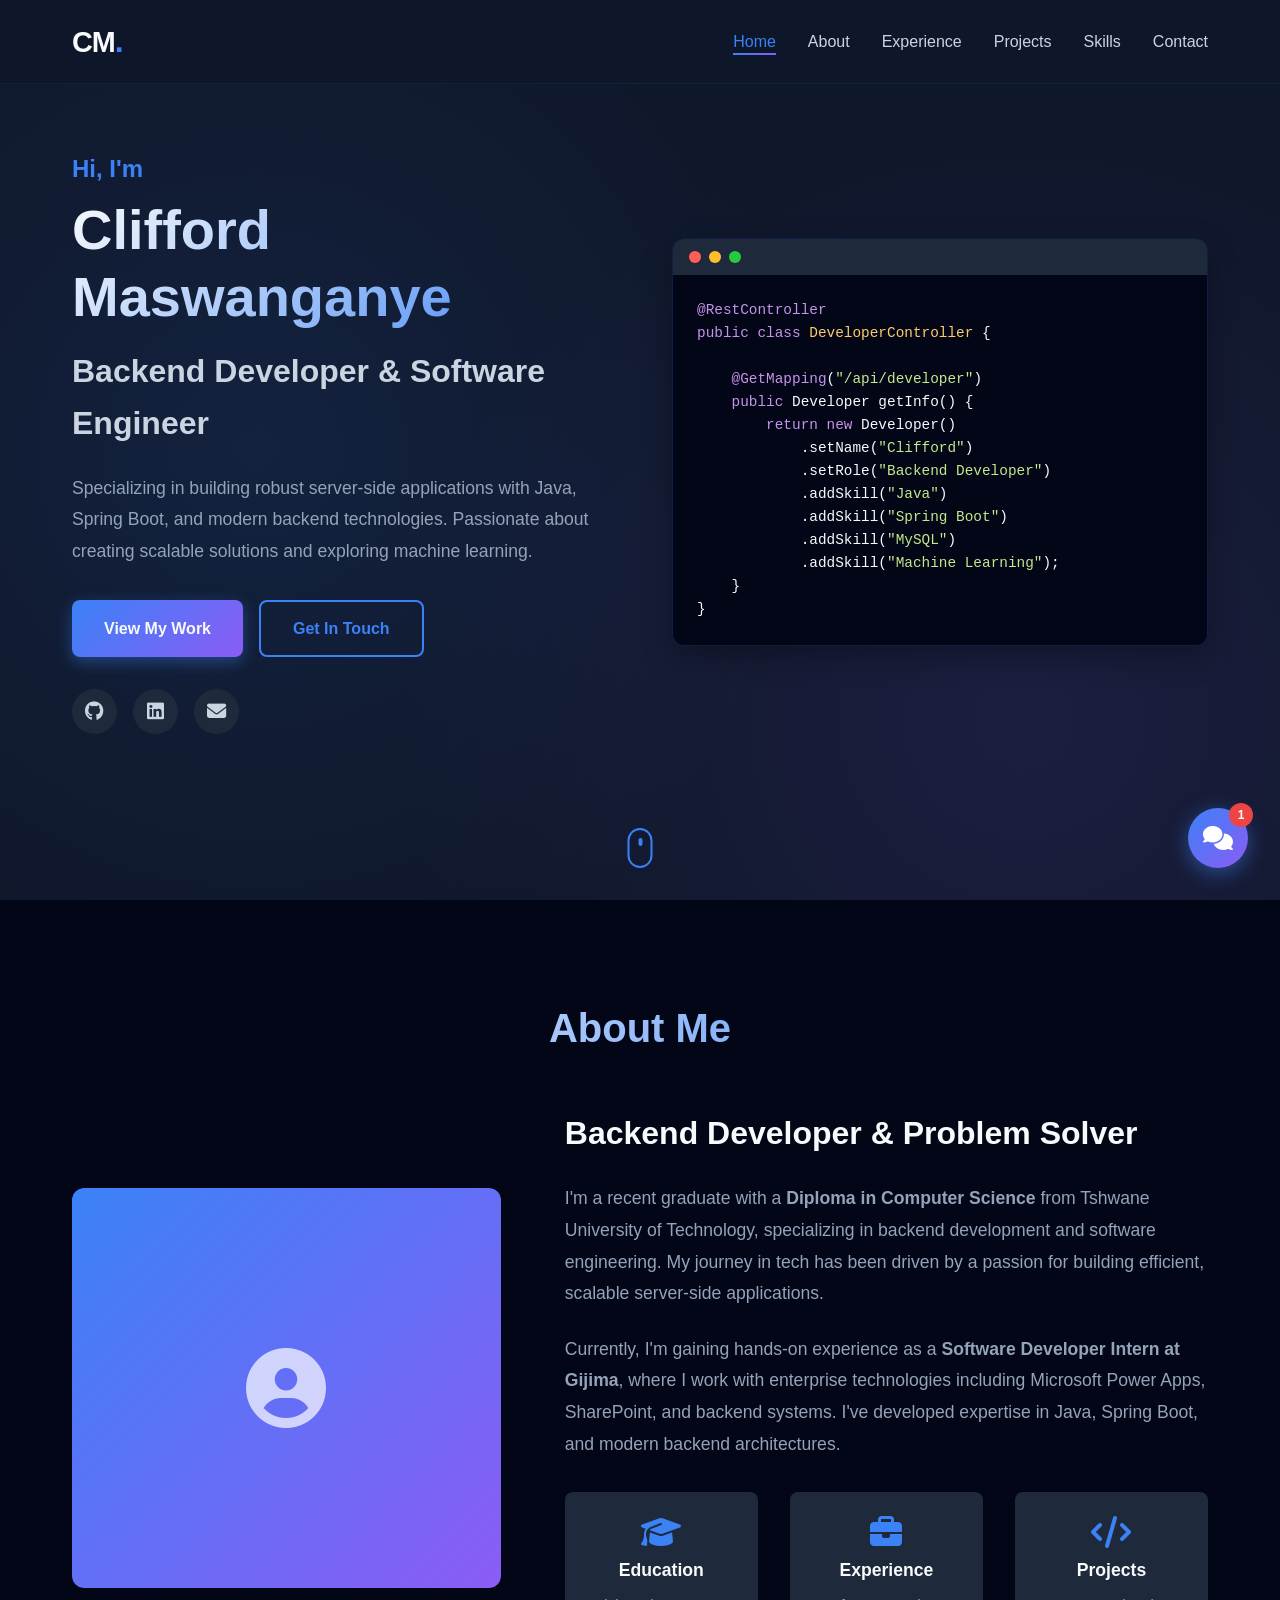
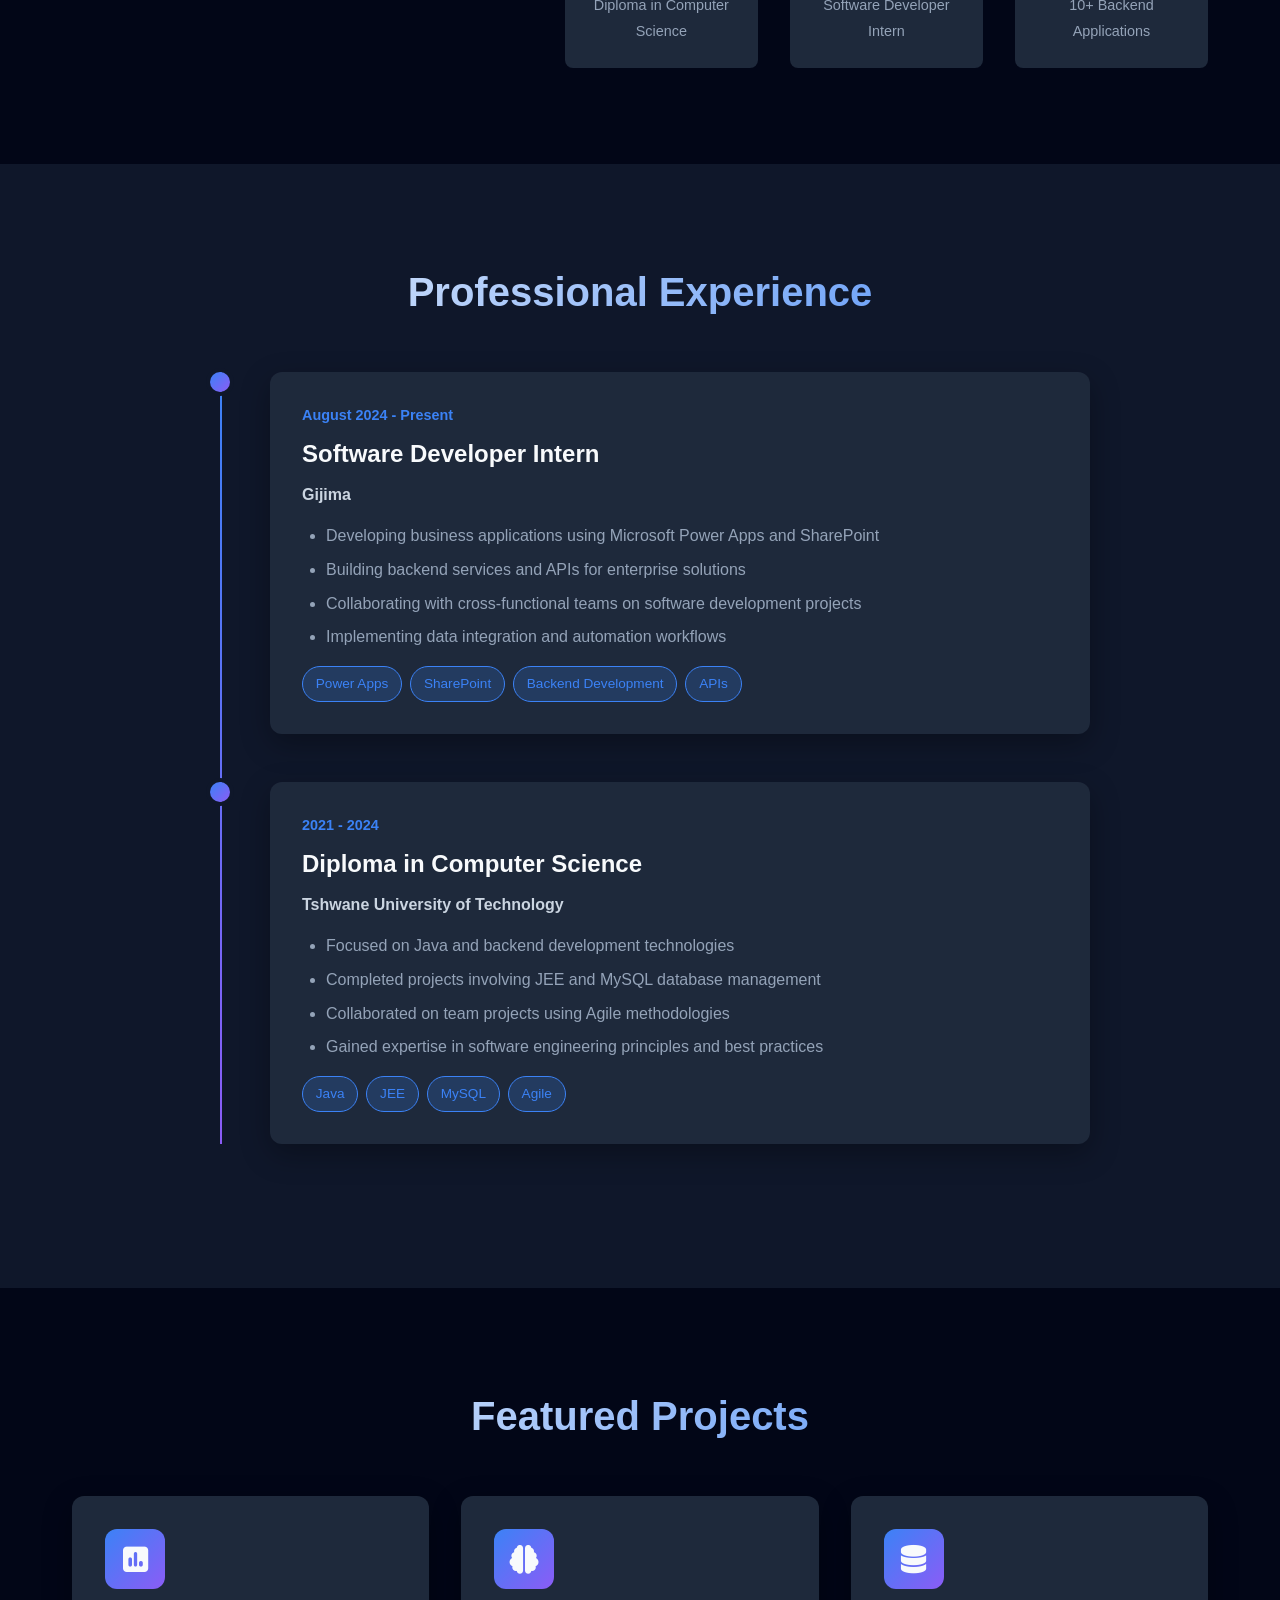
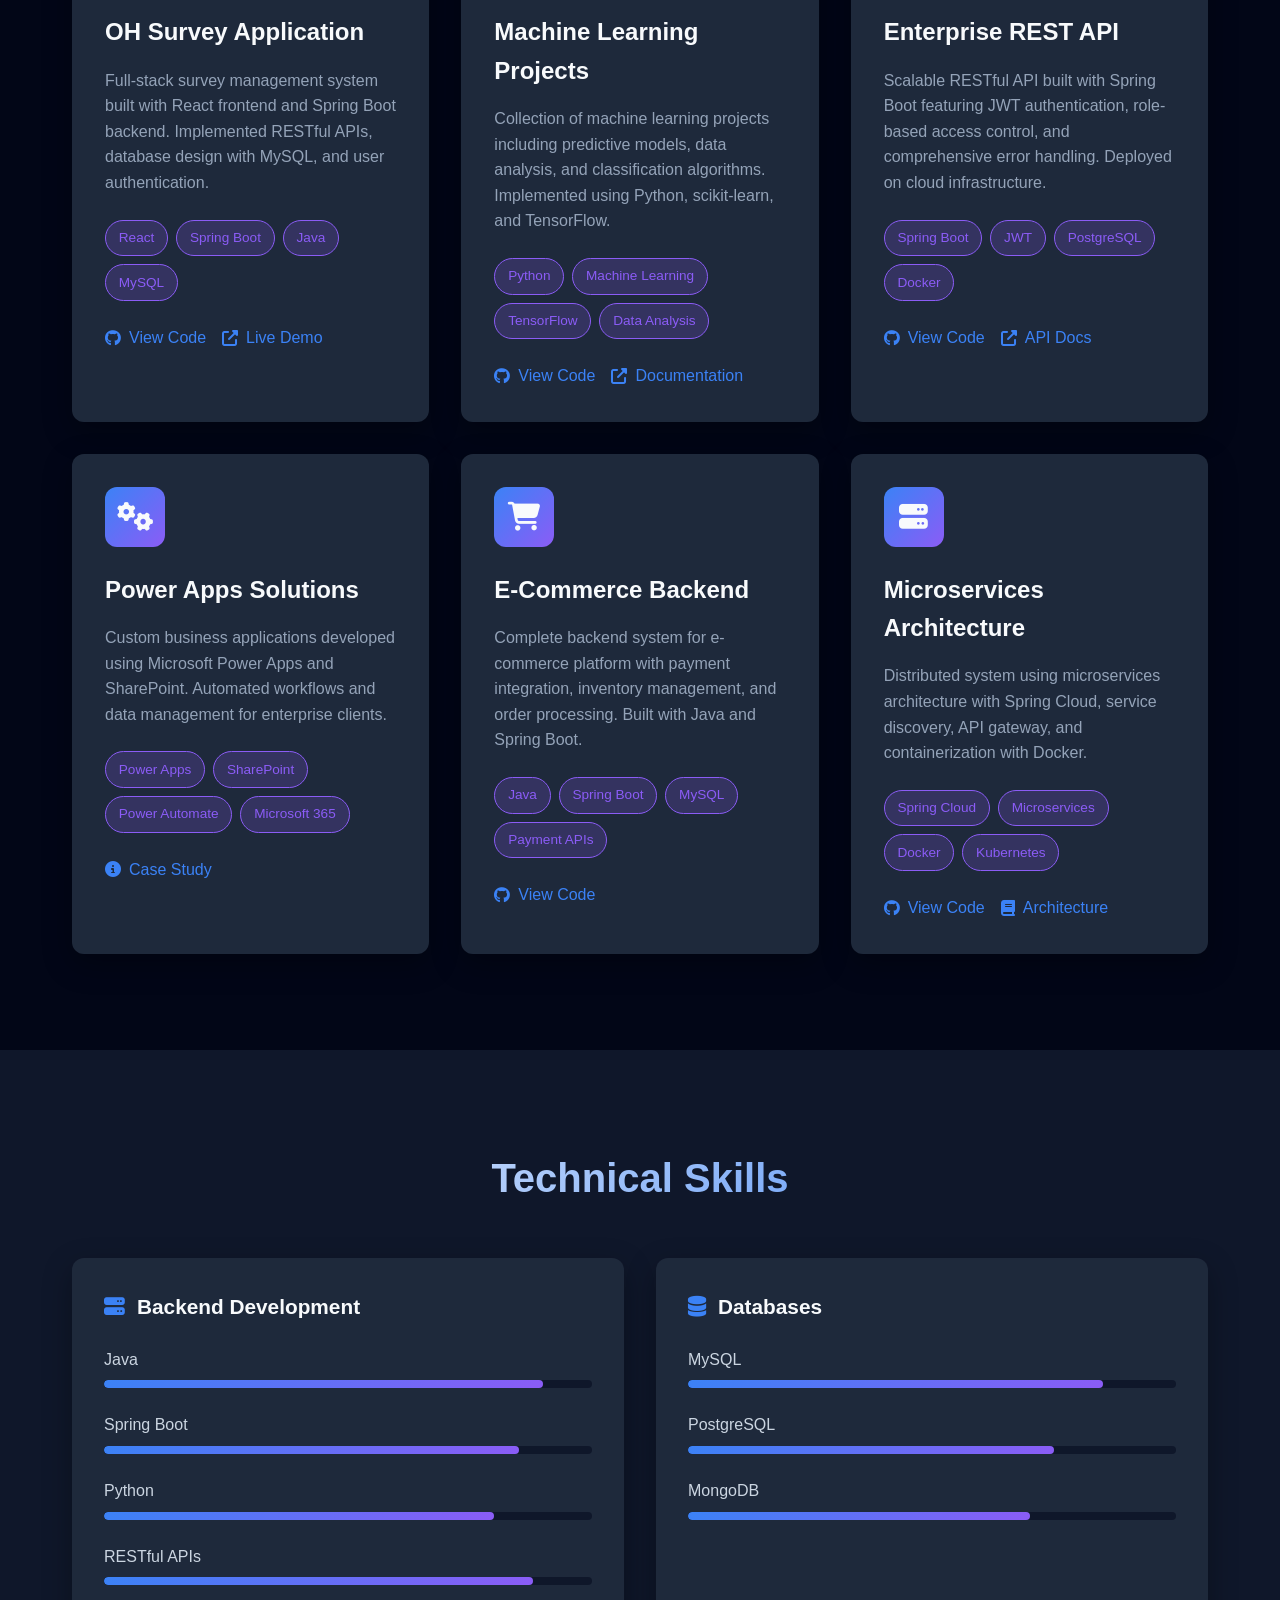
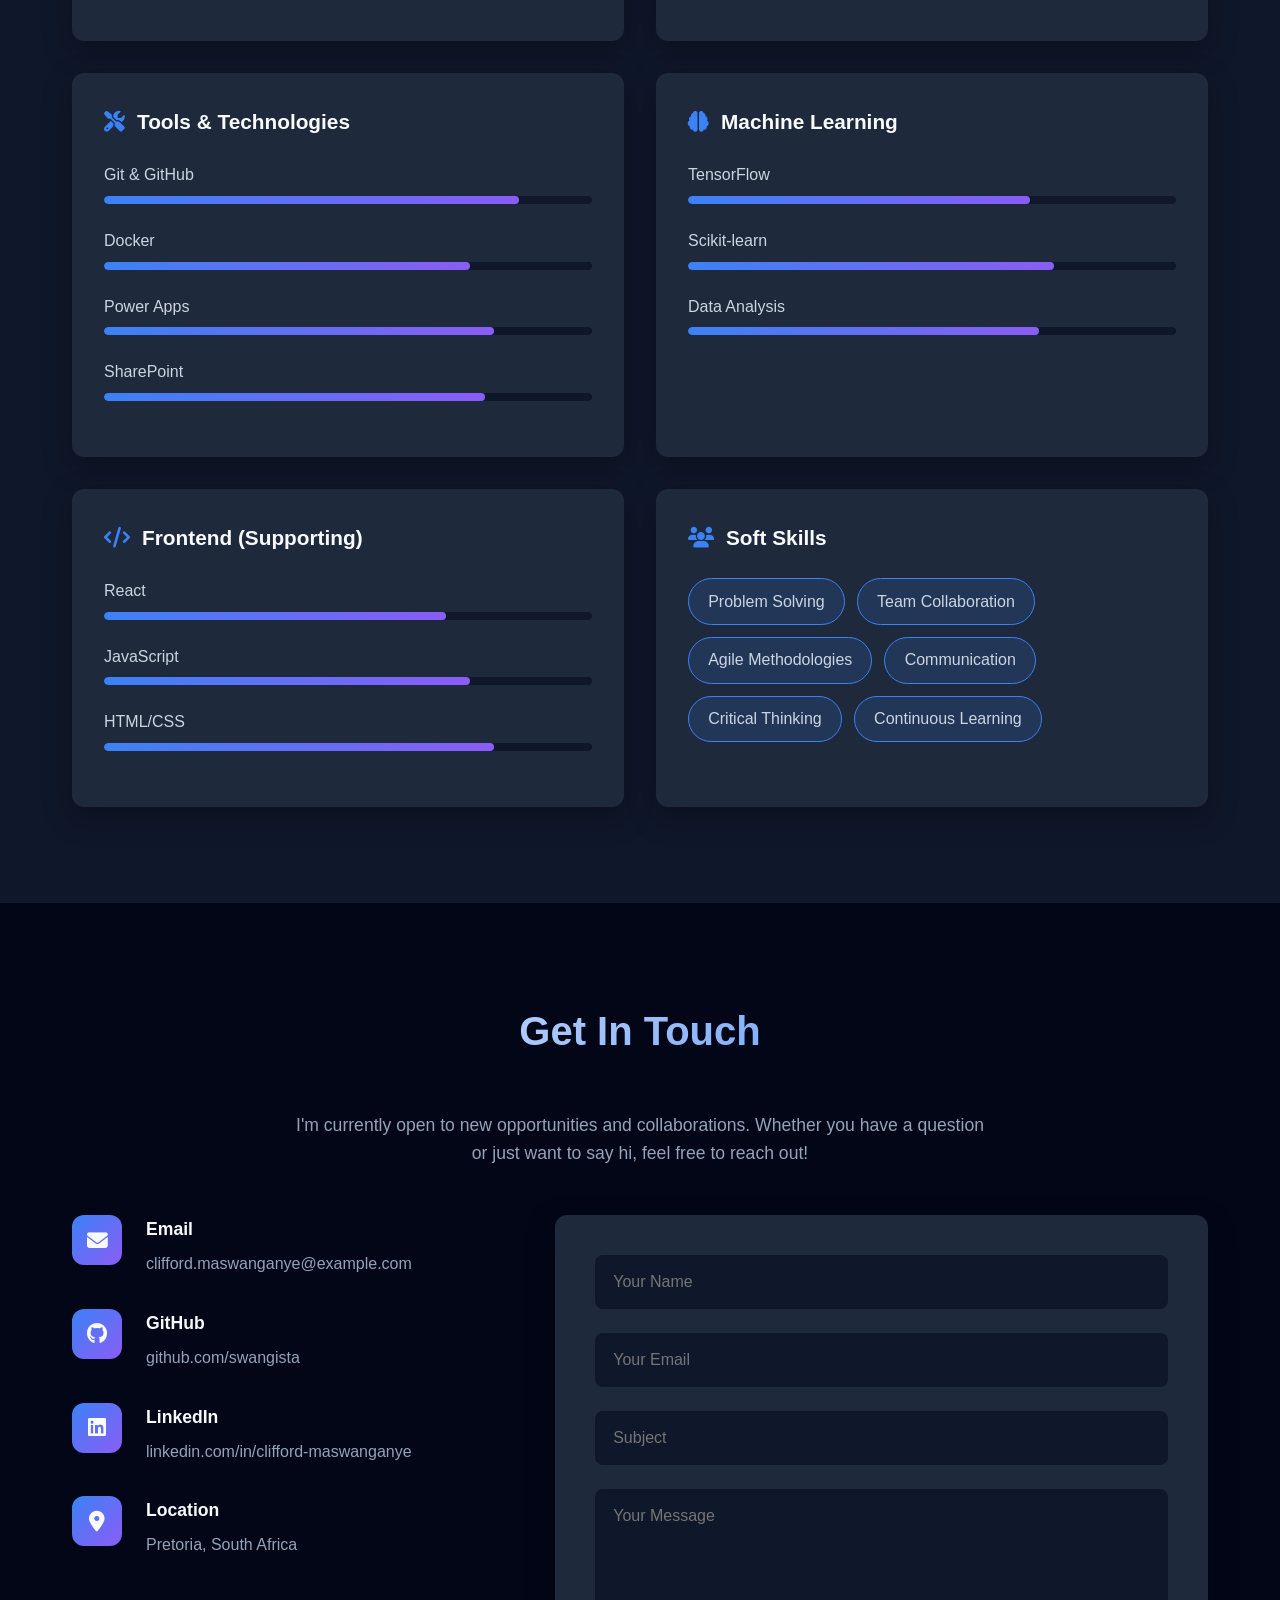
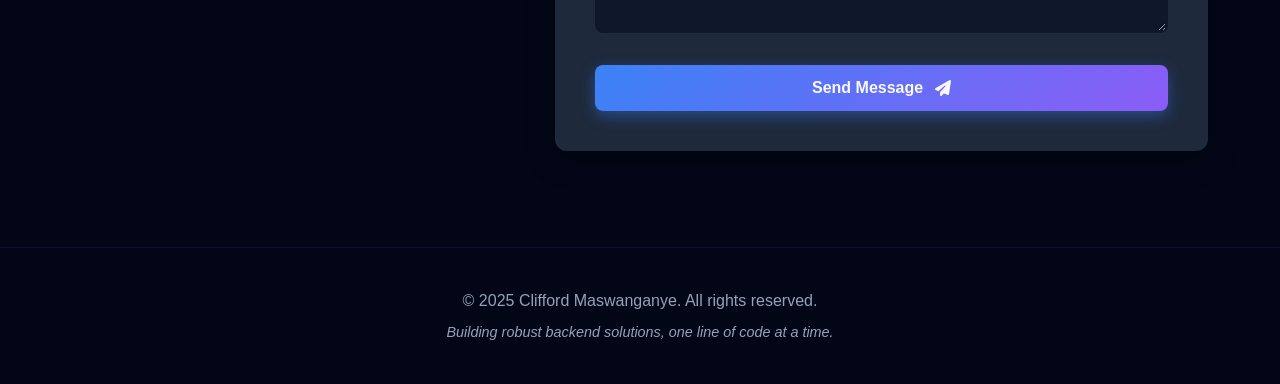
<file: index.html>
<!DOCTYPE html>
<html lang="en">
<head>
    <meta charset="UTF-8">
    <meta name="viewport" content="width=device-width, initial-scale=1.0">
    <title>Clifford Maswanganye | Backend Developer</title>
    <link rel="stylesheet" href="styles.css">
    <link rel="stylesheet" href="chatbot.css">
    <link rel="stylesheet" href="https://cdnjs.cloudflare.com/ajax/libs/font-awesome/6.4.0/css/all.min.css">
</head>
<body>
    <!-- Navigation -->
    <nav class="navbar" id="navbar">
        <div class="container">
            <div class="nav-brand">
                <a href="#home">CM<span class="dot">.</span></a>
            </div>
            <div class="nav-toggle" id="navToggle">
                <span></span>
                <span></span>
                <span></span>
            </div>
            <ul class="nav-menu" id="navMenu">
                <li><a href="#home" class="nav-link">Home</a></li>
                <li><a href="#about" class="nav-link">About</a></li>
                <li><a href="#experience" class="nav-link">Experience</a></li>
                <li><a href="#projects" class="nav-link">Projects</a></li>
                <li><a href="#skills" class="nav-link">Skills</a></li>
                <li><a href="#contact" class="nav-link">Contact</a></li>
            </ul>
        </div>
    </nav>

    <!-- Hero Section -->
    <section id="home" class="hero">
        <div class="container">
            <div class="hero-content">
                <div class="hero-text">
                    <h1 class="hero-title">
                        <span class="greeting">Hi, I'm</span>
                        <span class="name">Clifford Maswanganye</span>
                    </h1>
                    <h2 class="hero-subtitle">Backend Developer & Software Engineer</h2>
                    <p class="hero-description">
                        Specializing in building robust server-side applications with Java, Spring Boot,
                        and modern backend technologies. Passionate about creating scalable solutions and exploring machine learning.
                    </p>
                    <div class="hero-buttons">
                        <a href="#projects" class="btn btn-primary">View My Work</a>
                        <a href="#contact" class="btn btn-secondary">Get In Touch</a>
                    </div>
                    <div class="social-links">
                        <a href="https://github.com/swangista" target="_blank" class="social-icon">
                            <i class="fab fa-github"></i>
                        </a>
                        <a href="https://linkedin.com/in/clifford-maswanganye" target="_blank" class="social-icon">
                            <i class="fab fa-linkedin"></i>
                        </a>
                        <a href="mailto:clifford.maswanganye@example.com" class="social-icon">
                            <i class="fas fa-envelope"></i>
                        </a>
                    </div>
                </div>
                <div class="hero-image">
                    <div class="code-window">
                        <div class="window-header">
                            <span class="window-dot" style="background: #ff5f56;"></span>
                            <span class="window-dot" style="background: #ffbd2e;"></span>
                            <span class="window-dot" style="background: #27c93f;"></span>
                        </div>
                        <div class="code-content">
                            <pre><code><span class="keyword">@RestController</span>
<span class="keyword">public class</span> <span class="class-name">DeveloperController</span> {

    <span class="keyword">@GetMapping</span>(<span class="string">"/api/developer"</span>)
    <span class="keyword">public</span> Developer getInfo() {
        <span class="keyword">return new</span> Developer()
            .setName(<span class="string">"Clifford"</span>)
            .setRole(<span class="string">"Backend Developer"</span>)
            .addSkill(<span class="string">"Java"</span>)
            .addSkill(<span class="string">"Spring Boot"</span>)
            .addSkill(<span class="string">"MySQL"</span>)
            .addSkill(<span class="string">"Machine Learning"</span>);
    }
}</code></pre>
                        </div>
                    </div>
                </div>
            </div>
        </div>
        <div class="scroll-indicator">
            <div class="mouse"></div>
        </div>
    </section>

    <!-- About Section -->
    <section id="about" class="about">
        <div class="container">
            <h2 class="section-title">About Me</h2>
            <div class="about-content">
                <div class="about-image">
                    <div class="image-wrapper">
                        <div style="width: 100%; height: 400px; background: linear-gradient(135deg, #3b82f6 0%, #8b5cf6 100%); border-radius: 12px; display: flex; align-items: center; justify-content: center; font-size: 5rem; color: white;">
                            <i class="fas fa-user-circle"></i>
                        </div>
                        <div class="image-overlay"></div>
                    </div>
                </div>
                <div class="about-text">
                    <h3>Backend Developer & Problem Solver</h3>
                    <p>
                        I'm a recent graduate with a <strong>Diploma in Computer Science</strong> from Tshwane University of Technology,
                        specializing in backend development and software engineering. My journey in tech has been driven by a passion
                        for building efficient, scalable server-side applications.
                    </p>
                    <p>
                        Currently, I'm gaining hands-on experience as a <strong>Software Developer Intern at Gijima</strong>, where I work
                        with enterprise technologies including Microsoft Power Apps, SharePoint, and backend systems. I've developed
                        expertise in Java, Spring Boot, and modern backend architectures.
                    </p>
                    <div class="about-stats">
                        <div class="stat">
                            <i class="fas fa-graduation-cap"></i>
                            <h4>Education</h4>
                            <p>Diploma in Computer Science</p>
                        </div>
                        <div class="stat">
                            <i class="fas fa-briefcase"></i>
                            <h4>Experience</h4>
                            <p>Software Developer Intern</p>
                        </div>
                        <div class="stat">
                            <i class="fas fa-code"></i>
                            <h4>Projects</h4>
                            <p>10+ Backend Applications</p>
                        </div>
                    </div>
                </div>
            </div>
        </div>
    </section>

    <!-- Experience Section -->
    <section id="experience" class="experience">
        <div class="container">
            <h2 class="section-title">Professional Experience</h2>
            <div class="timeline">
                <div class="timeline-item">
                    <div class="timeline-dot"></div>
                    <div class="timeline-content">
                        <div class="timeline-date">August 2024 - Present</div>
                        <h3>Software Developer Intern</h3>
                        <h4>Gijima</h4>
                        <ul>
                            <li>Developing business applications using Microsoft Power Apps and SharePoint</li>
                            <li>Building backend services and APIs for enterprise solutions</li>
                            <li>Collaborating with cross-functional teams on software development projects</li>
                            <li>Implementing data integration and automation workflows</li>
                        </ul>
                        <div class="tech-tags">
                            <span class="tag">Power Apps</span>
                            <span class="tag">SharePoint</span>
                            <span class="tag">Backend Development</span>
                            <span class="tag">APIs</span>
                        </div>
                    </div>
                </div>

                <div class="timeline-item">
                    <div class="timeline-dot"></div>
                    <div class="timeline-content">
                        <div class="timeline-date">2021 - 2024</div>
                        <h3>Diploma in Computer Science</h3>
                        <h4>Tshwane University of Technology</h4>
                        <ul>
                            <li>Focused on Java and backend development technologies</li>
                            <li>Completed projects involving JEE and MySQL database management</li>
                            <li>Collaborated on team projects using Agile methodologies</li>
                            <li>Gained expertise in software engineering principles and best practices</li>
                        </ul>
                        <div class="tech-tags">
                            <span class="tag">Java</span>
                            <span class="tag">JEE</span>
                            <span class="tag">MySQL</span>
                            <span class="tag">Agile</span>
                        </div>
                    </div>
                </div>
            </div>
        </div>
    </section>

    <!-- Projects Section -->
    <section id="projects" class="projects">
        <div class="container">
            <h2 class="section-title">Featured Projects</h2>
            <div class="projects-grid">
                <!-- Project 1 -->
                <div class="project-card">
                    <div class="project-icon">
                        <i class="fas fa-poll"></i>
                    </div>
                    <h3>OH Survey Application</h3>
                    <p>
                        Full-stack survey management system built with React frontend and Spring Boot backend.
                        Implemented RESTful APIs, database design with MySQL, and user authentication.
                    </p>
                    <div class="project-tech">
                        <span class="tech-tag">React</span>
                        <span class="tech-tag">Spring Boot</span>
                        <span class="tech-tag">Java</span>
                        <span class="tech-tag">MySQL</span>
                    </div>
                    <div class="project-links">
                        <a href="#" class="project-link">
                            <i class="fab fa-github"></i> View Code
                        </a>
                        <a href="#" class="project-link">
                            <i class="fas fa-external-link-alt"></i> Live Demo
                        </a>
                    </div>
                </div>

                <!-- Project 2 -->
                <div class="project-card">
                    <div class="project-icon">
                        <i class="fas fa-brain"></i>
                    </div>
                    <h3>Machine Learning Projects</h3>
                    <p>
                        Collection of machine learning projects including predictive models, data analysis,
                        and classification algorithms. Implemented using Python, scikit-learn, and TensorFlow.
                    </p>
                    <div class="project-tech">
                        <span class="tech-tag">Python</span>
                        <span class="tech-tag">Machine Learning</span>
                        <span class="tech-tag">TensorFlow</span>
                        <span class="tech-tag">Data Analysis</span>
                    </div>
                    <div class="project-links">
                        <a href="#" class="project-link">
                            <i class="fab fa-github"></i> View Code
                        </a>
                        <a href="#" class="project-link">
                            <i class="fas fa-external-link-alt"></i> Documentation
                        </a>
                    </div>
                </div>

                <!-- Project 3 -->
                <div class="project-card">
                    <div class="project-icon">
                        <i class="fas fa-database"></i>
                    </div>
                    <h3>Enterprise REST API</h3>
                    <p>
                        Scalable RESTful API built with Spring Boot featuring JWT authentication,
                        role-based access control, and comprehensive error handling. Deployed on cloud infrastructure.
                    </p>
                    <div class="project-tech">
                        <span class="tech-tag">Spring Boot</span>
                        <span class="tech-tag">JWT</span>
                        <span class="tech-tag">PostgreSQL</span>
                        <span class="tech-tag">Docker</span>
                    </div>
                    <div class="project-links">
                        <a href="#" class="project-link">
                            <i class="fab fa-github"></i> View Code
                        </a>
                        <a href="#" class="project-link">
                            <i class="fas fa-external-link-alt"></i> API Docs
                        </a>
                    </div>
                </div>

                <!-- Project 4 -->
                <div class="project-card">
                    <div class="project-icon">
                        <i class="fas fa-cogs"></i>
                    </div>
                    <h3>Power Apps Solutions</h3>
                    <p>
                        Custom business applications developed using Microsoft Power Apps and SharePoint.
                        Automated workflows and data management for enterprise clients.
                    </p>
                    <div class="project-tech">
                        <span class="tech-tag">Power Apps</span>
                        <span class="tech-tag">SharePoint</span>
                        <span class="tech-tag">Power Automate</span>
                        <span class="tech-tag">Microsoft 365</span>
                    </div>
                    <div class="project-links">
                        <a href="#" class="project-link">
                            <i class="fas fa-info-circle"></i> Case Study
                        </a>
                    </div>
                </div>

                <!-- Project 5 -->
                <div class="project-card">
                    <div class="project-icon">
                        <i class="fas fa-shopping-cart"></i>
                    </div>
                    <h3>E-Commerce Backend</h3>
                    <p>
                        Complete backend system for e-commerce platform with payment integration,
                        inventory management, and order processing. Built with Java and Spring Boot.
                    </p>
                    <div class="project-tech">
                        <span class="tech-tag">Java</span>
                        <span class="tech-tag">Spring Boot</span>
                        <span class="tech-tag">MySQL</span>
                        <span class="tech-tag">Payment APIs</span>
                    </div>
                    <div class="project-links">
                        <a href="#" class="project-link">
                            <i class="fab fa-github"></i> View Code
                        </a>
                    </div>
                </div>

                <!-- Project 6 -->
                <div class="project-card">
                    <div class="project-icon">
                        <i class="fas fa-server"></i>
                    </div>
                    <h3>Microservices Architecture</h3>
                    <p>
                        Distributed system using microservices architecture with Spring Cloud,
                        service discovery, API gateway, and containerization with Docker.
                    </p>
                    <div class="project-tech">
                        <span class="tech-tag">Spring Cloud</span>
                        <span class="tech-tag">Microservices</span>
                        <span class="tech-tag">Docker</span>
                        <span class="tech-tag">Kubernetes</span>
                    </div>
                    <div class="project-links">
                        <a href="#" class="project-link">
                            <i class="fab fa-github"></i> View Code
                        </a>
                        <a href="#" class="project-link">
                            <i class="fas fa-book"></i> Architecture
                        </a>
                    </div>
                </div>
            </div>
        </div>
    </section>

    <!-- Skills Section -->
    <section id="skills" class="skills">
        <div class="container">
            <h2 class="section-title">Technical Skills</h2>
            <div class="skills-container">
                <div class="skill-category">
                    <h3><i class="fas fa-server"></i> Backend Development</h3>
                    <div class="skill-list">
                        <div class="skill-item">
                            <span class="skill-name">Java</span>
                            <div class="skill-bar">
                                <div class="skill-progress" style="width: 90%"></div>
                            </div>
                        </div>
                        <div class="skill-item">
                            <span class="skill-name">Spring Boot</span>
                            <div class="skill-bar">
                                <div class="skill-progress" style="width: 85%"></div>
                            </div>
                        </div>
                        <div class="skill-item">
                            <span class="skill-name">Python</span>
                            <div class="skill-bar">
                                <div class="skill-progress" style="width: 80%"></div>
                            </div>
                        </div>
                        <div class="skill-item">
                            <span class="skill-name">RESTful APIs</span>
                            <div class="skill-bar">
                                <div class="skill-progress" style="width: 88%"></div>
                            </div>
                        </div>
                    </div>
                </div>

                <div class="skill-category">
                    <h3><i class="fas fa-database"></i> Databases</h3>
                    <div class="skill-list">
                        <div class="skill-item">
                            <span class="skill-name">MySQL</span>
                            <div class="skill-bar">
                                <div class="skill-progress" style="width: 85%"></div>
                            </div>
                        </div>
                        <div class="skill-item">
                            <span class="skill-name">PostgreSQL</span>
                            <div class="skill-bar">
                                <div class="skill-progress" style="width: 75%"></div>
                            </div>
                        </div>
                        <div class="skill-item">
                            <span class="skill-name">MongoDB</span>
                            <div class="skill-bar">
                                <div class="skill-progress" style="width: 70%"></div>
                            </div>
                        </div>
                    </div>
                </div>

                <div class="skill-category">
                    <h3><i class="fas fa-tools"></i> Tools & Technologies</h3>
                    <div class="skill-list">
                        <div class="skill-item">
                            <span class="skill-name">Git & GitHub</span>
                            <div class="skill-bar">
                                <div class="skill-progress" style="width: 85%"></div>
                            </div>
                        </div>
                        <div class="skill-item">
                            <span class="skill-name">Docker</span>
                            <div class="skill-bar">
                                <div class="skill-progress" style="width: 75%"></div>
                            </div>
                        </div>
                        <div class="skill-item">
                            <span class="skill-name">Power Apps</span>
                            <div class="skill-bar">
                                <div class="skill-progress" style="width: 80%"></div>
                            </div>
                        </div>
                        <div class="skill-item">
                            <span class="skill-name">SharePoint</span>
                            <div class="skill-bar">
                                <div class="skill-progress" style="width: 78%"></div>
                            </div>
                        </div>
                    </div>
                </div>

                <div class="skill-category">
                    <h3><i class="fas fa-brain"></i> Machine Learning</h3>
                    <div class="skill-list">
                        <div class="skill-item">
                            <span class="skill-name">TensorFlow</span>
                            <div class="skill-bar">
                                <div class="skill-progress" style="width: 70%"></div>
                            </div>
                        </div>
                        <div class="skill-item">
                            <span class="skill-name">Scikit-learn</span>
                            <div class="skill-bar">
                                <div class="skill-progress" style="width: 75%"></div>
                            </div>
                        </div>
                        <div class="skill-item">
                            <span class="skill-name">Data Analysis</span>
                            <div class="skill-bar">
                                <div class="skill-progress" style="width: 72%"></div>
                            </div>
                        </div>
                    </div>
                </div>

                <div class="skill-category">
                    <h3><i class="fas fa-code"></i> Frontend (Supporting)</h3>
                    <div class="skill-list">
                        <div class="skill-item">
                            <span class="skill-name">React</span>
                            <div class="skill-bar">
                                <div class="skill-progress" style="width: 70%"></div>
                            </div>
                        </div>
                        <div class="skill-item">
                            <span class="skill-name">JavaScript</span>
                            <div class="skill-bar">
                                <div class="skill-progress" style="width: 75%"></div>
                            </div>
                        </div>
                        <div class="skill-item">
                            <span class="skill-name">HTML/CSS</span>
                            <div class="skill-bar">
                                <div class="skill-progress" style="width: 80%"></div>
                            </div>
                        </div>
                    </div>
                </div>

                <div class="skill-category">
                    <h3><i class="fas fa-users"></i> Soft Skills</h3>
                    <div class="soft-skills">
                        <span class="soft-skill">Problem Solving</span>
                        <span class="soft-skill">Team Collaboration</span>
                        <span class="soft-skill">Agile Methodologies</span>
                        <span class="soft-skill">Communication</span>
                        <span class="soft-skill">Critical Thinking</span>
                        <span class="soft-skill">Continuous Learning</span>
                    </div>
                </div>
            </div>
        </div>
    </section>

    <!-- Contact Section -->
    <section id="contact" class="contact">
        <div class="container">
            <h2 class="section-title">Get In Touch</h2>
            <p class="section-description">
                I'm currently open to new opportunities and collaborations.
                Whether you have a question or just want to say hi, feel free to reach out!
            </p>
            <div class="contact-content">
                <div class="contact-info">
                    <div class="contact-item">
                        <div class="contact-icon">
                            <i class="fas fa-envelope"></i>
                        </div>
                        <div>
                            <h3>Email</h3>
                            <a href="mailto:clifford.maswanganye@example.com">clifford.maswanganye@example.com</a>
                        </div>
                    </div>
                    <div class="contact-item">
                        <div class="contact-icon">
                            <i class="fab fa-github"></i>
                        </div>
                        <div>
                            <h3>GitHub</h3>
                            <a href="https://github.com/swangista" target="_blank">github.com/swangista</a>
                        </div>
                    </div>
                    <div class="contact-item">
                        <div class="contact-icon">
                            <i class="fab fa-linkedin"></i>
                        </div>
                        <div>
                            <h3>LinkedIn</h3>
                            <a href="https://linkedin.com/in/clifford-maswanganye" target="_blank">linkedin.com/in/clifford-maswanganye</a>
                        </div>
                    </div>
                    <div class="contact-item">
                        <div class="contact-icon">
                            <i class="fas fa-map-marker-alt"></i>
                        </div>
                        <div>
                            <h3>Location</h3>
                            <p>Pretoria, South Africa</p>
                        </div>
                    </div>
                </div>

                <form class="contact-form" id="contactForm">
                    <div class="form-group">
                        <input type="text" id="name" name="name" placeholder="Your Name" required>
                    </div>
                    <div class="form-group">
                        <input type="email" id="email" name="email" placeholder="Your Email" required>
                    </div>
                    <div class="form-group">
                        <input type="text" id="subject" name="subject" placeholder="Subject" required>
                    </div>
                    <div class="form-group">
                        <textarea id="message" name="message" rows="6" placeholder="Your Message" required></textarea>
                    </div>
                    <button type="submit" class="btn btn-primary btn-submit">
                        <span>Send Message</span>
                        <i class="fas fa-paper-plane"></i>
                    </button>
                </form>
            </div>
        </div>
    </section>

    <!-- Footer -->
    <footer class="footer">
        <div class="container">
            <div class="footer-content">
                <p>&copy; 2025 Clifford Maswanganye. All rights reserved.</p>
                <p class="footer-tagline">Building robust backend solutions, one line of code at a time.</p>
            </div>
        </div>
    </footer>

    <script src="script.js"></script>
    <script src="chatbot.js"></script>
</body>
</html>
</file>
<file: styles.css>
/* Reset and Base Styles */
* {
    margin: 0;
    padding: 0;
    box-sizing: border-box;
}

:root {
    --primary-color: #3b82f6;
    --secondary-color: #8b5cf6;
    --accent-color: #06b6d4;
    --dark-bg: #0f172a;
    --darker-bg: #020617;
    --light-bg: #1e293b;
    --text-primary: #f8fafc;
    --text-secondary: #cbd5e1;
    --text-muted: #94a3b8;
    --success-color: #10b981;
    --gradient-1: linear-gradient(135deg, #667eea 0%, #764ba2 100%);
    --gradient-2: linear-gradient(135deg, #3b82f6 0%, #8b5cf6 100%);
    --gradient-3: linear-gradient(135deg, #06b6d4 0%, #3b82f6 100%);
    --card-shadow: 0 10px 30px rgba(0, 0, 0, 0.3);
}

html {
    scroll-behavior: smooth;
}

body {
    font-family: 'Inter', -apple-system, BlinkMacSystemFont, 'Segoe UI', Roboto, Oxygen, Ubuntu, Cantarell, sans-serif;
    background-color: var(--dark-bg);
    color: var(--text-primary);
    line-height: 1.6;
    overflow-x: hidden;
}

.container {
    max-width: 1200px;
    margin: 0 auto;
    padding: 0 2rem;
}

/* Navigation */
.navbar {
    position: fixed;
    top: 0;
    width: 100%;
    background-color: rgba(15, 23, 42, 0.95);
    backdrop-filter: blur(10px);
    z-index: 1000;
    padding: 1rem 0;
    transition: all 0.3s ease;
    border-bottom: 1px solid rgba(59, 130, 246, 0.1);
}

.navbar.scrolled {
    padding: 0.5rem 0;
    box-shadow: 0 5px 20px rgba(0, 0, 0, 0.5);
}

.navbar .container {
    display: flex;
    justify-content: space-between;
    align-items: center;
}

.nav-brand a {
    font-size: 1.8rem;
    font-weight: 800;
    color: var(--text-primary);
    text-decoration: none;
    letter-spacing: -1px;
}

.nav-brand .dot {
    color: var(--primary-color);
    font-size: 2rem;
}

.nav-menu {
    display: flex;
    list-style: none;
    gap: 2rem;
}

.nav-link {
    color: var(--text-secondary);
    text-decoration: none;
    font-weight: 500;
    transition: all 0.3s ease;
    position: relative;
}

.nav-link::after {
    content: '';
    position: absolute;
    bottom: -5px;
    left: 0;
    width: 0;
    height: 2px;
    background: var(--gradient-2);
    transition: width 0.3s ease;
}

.nav-link:hover {
    color: var(--primary-color);
}

.nav-link:hover::after {
    width: 100%;
}

.nav-toggle {
    display: none;
    flex-direction: column;
    cursor: pointer;
    gap: 5px;
}

.nav-toggle span {
    width: 25px;
    height: 3px;
    background: var(--text-primary);
    transition: all 0.3s ease;
}

/* Hero Section */
.hero {
    min-height: 100vh;
    display: flex;
    align-items: center;
    padding-top: 80px;
    position: relative;
    overflow: hidden;
}

.hero::before {
    content: '';
    position: absolute;
    top: 0;
    left: 0;
    right: 0;
    bottom: 0;
    background: radial-gradient(circle at 20% 50%, rgba(59, 130, 246, 0.1) 0%, transparent 50%),
                radial-gradient(circle at 80% 80%, rgba(139, 92, 246, 0.1) 0%, transparent 50%);
    z-index: -1;
}

.hero-content {
    display: grid;
    grid-template-columns: 1fr 1fr;
    gap: 4rem;
    align-items: center;
}

.hero-title {
    display: flex;
    flex-direction: column;
    gap: 0.5rem;
}

.greeting {
    font-size: 1.5rem;
    color: var(--primary-color);
    font-weight: 600;
}

.name {
    font-size: 3.5rem;
    font-weight: 800;
    background: linear-gradient(135deg, var(--text-primary) 0%, var(--primary-color) 100%);
    -webkit-background-clip: text;
    -webkit-text-fill-color: transparent;
    background-clip: text;
    line-height: 1.2;
}

.hero-subtitle {
    font-size: 2rem;
    color: var(--text-secondary);
    margin-top: 1rem;
    font-weight: 600;
}

.hero-description {
    color: var(--text-muted);
    font-size: 1.1rem;
    margin: 1.5rem 0;
    line-height: 1.8;
}

.hero-buttons {
    display: flex;
    gap: 1rem;
    margin: 2rem 0;
}

.btn {
    padding: 0.875rem 2rem;
    border-radius: 8px;
    text-decoration: none;
    font-weight: 600;
    transition: all 0.3s ease;
    display: inline-flex;
    align-items: center;
    gap: 0.5rem;
    cursor: pointer;
    border: none;
    font-size: 1rem;
}

.btn-primary {
    background: var(--gradient-2);
    color: var(--text-primary);
    box-shadow: 0 5px 15px rgba(59, 130, 246, 0.4);
}

.btn-primary:hover {
    transform: translateY(-2px);
    box-shadow: 0 8px 20px rgba(59, 130, 246, 0.6);
}

.btn-secondary {
    background: transparent;
    color: var(--primary-color);
    border: 2px solid var(--primary-color);
}

.btn-secondary:hover {
    background: var(--primary-color);
    color: var(--text-primary);
    transform: translateY(-2px);
}

.social-links {
    display: flex;
    gap: 1rem;
    margin-top: 2rem;
}

.social-icon {
    width: 45px;
    height: 45px;
    display: flex;
    align-items: center;
    justify-content: center;
    border-radius: 50%;
    background: var(--light-bg);
    color: var(--text-secondary);
    text-decoration: none;
    transition: all 0.3s ease;
    font-size: 1.2rem;
}

.social-icon:hover {
    background: var(--gradient-2);
    color: var(--text-primary);
    transform: translateY(-3px);
}

/* Code Window */
.code-window {
    background: var(--darker-bg);
    border-radius: 12px;
    overflow: hidden;
    box-shadow: var(--card-shadow);
    border: 1px solid rgba(59, 130, 246, 0.2);
}

.window-header {
    background: var(--light-bg);
    padding: 0.75rem 1rem;
    display: flex;
    gap: 0.5rem;
}

.window-dot {
    width: 12px;
    height: 12px;
    border-radius: 50%;
}

.code-content {
    padding: 1.5rem;
    font-family: 'Monaco', 'Courier New', monospace;
    font-size: 0.9rem;
    line-height: 1.6;
    overflow-x: auto;
}

.code-content pre {
    margin: 0;
}

.keyword {
    color: #c792ea;
}

.class-name {
    color: #ffcb6b;
}

.string {
    color: #c3e88d;
}

/* Scroll Indicator */
.scroll-indicator {
    position: absolute;
    bottom: 2rem;
    left: 50%;
    transform: translateX(-50%);
    animation: bounce 2s infinite;
}

.mouse {
    width: 25px;
    height: 40px;
    border: 2px solid var(--primary-color);
    border-radius: 20px;
    position: relative;
}

.mouse::before {
    content: '';
    width: 4px;
    height: 8px;
    background: var(--primary-color);
    border-radius: 2px;
    position: absolute;
    top: 8px;
    left: 50%;
    transform: translateX(-50%);
    animation: scroll 1.5s infinite;
}

@keyframes bounce {
    0%, 20%, 50%, 80%, 100% {
        transform: translateX(-50%) translateY(0);
    }
    40% {
        transform: translateX(-50%) translateY(-10px);
    }
    60% {
        transform: translateX(-50%) translateY(-5px);
    }
}

@keyframes scroll {
    0% {
        opacity: 1;
        transform: translateX(-50%) translateY(0);
    }
    100% {
        opacity: 0;
        transform: translateX(-50%) translateY(15px);
    }
}

/* Section Styles */
section {
    padding: 6rem 0;
}

.section-title {
    font-size: 2.5rem;
    font-weight: 800;
    text-align: center;
    margin-bottom: 3rem;
    background: linear-gradient(135deg, var(--text-primary) 0%, var(--primary-color) 100%);
    -webkit-background-clip: text;
    -webkit-text-fill-color: transparent;
    background-clip: text;
}

.section-description {
    text-align: center;
    color: var(--text-muted);
    font-size: 1.1rem;
    max-width: 700px;
    margin: 0 auto 3rem;
}

/* About Section */
.about {
    background: var(--darker-bg);
}

.about-content {
    display: grid;
    grid-template-columns: 1fr 1.5fr;
    gap: 4rem;
    align-items: center;
}

.image-wrapper {
    position: relative;
    border-radius: 12px;
    overflow: hidden;
}

.image-wrapper img {
    width: 100%;
    height: auto;
    display: block;
    border-radius: 12px;
}

.image-overlay {
    position: absolute;
    top: 0;
    left: 0;
    right: 0;
    bottom: 0;
    background: var(--gradient-2);
    opacity: 0.3;
    transition: opacity 0.3s ease;
}

.image-wrapper:hover .image-overlay {
    opacity: 0.1;
}

.about-text h3 {
    font-size: 2rem;
    margin-bottom: 1.5rem;
    color: var(--text-primary);
}

.about-text p {
    color: var(--text-muted);
    font-size: 1.1rem;
    margin-bottom: 1.5rem;
    line-height: 1.8;
}

.about-stats {
    display: grid;
    grid-template-columns: repeat(3, 1fr);
    gap: 2rem;
    margin-top: 2rem;
}

.stat {
    text-align: center;
    padding: 1.5rem;
    background: var(--light-bg);
    border-radius: 8px;
    transition: all 0.3s ease;
}

.stat:hover {
    transform: translateY(-5px);
    box-shadow: 0 10px 25px rgba(59, 130, 246, 0.2);
}

.stat i {
    font-size: 2rem;
    color: var(--primary-color);
    margin-bottom: 0.5rem;
}

.stat h4 {
    font-size: 1.1rem;
    margin-bottom: 0.5rem;
    color: var(--text-primary);
}

.stat p {
    color: var(--text-muted);
    font-size: 0.9rem;
    margin: 0;
}

/* Experience Section */
.timeline {
    max-width: 900px;
    margin: 0 auto;
    position: relative;
}

.timeline::before {
    content: '';
    position: absolute;
    left: 30px;
    top: 0;
    bottom: 0;
    width: 2px;
    background: var(--gradient-2);
}

.timeline-item {
    position: relative;
    padding-left: 80px;
    margin-bottom: 3rem;
}

.timeline-dot {
    position: absolute;
    left: 20px;
    top: 0;
    width: 20px;
    height: 20px;
    border-radius: 50%;
    background: var(--gradient-2);
    box-shadow: 0 0 0 4px var(--dark-bg);
}

.timeline-content {
    background: var(--light-bg);
    padding: 2rem;
    border-radius: 12px;
    box-shadow: var(--card-shadow);
    transition: all 0.3s ease;
}

.timeline-content:hover {
    transform: translateY(-5px);
    box-shadow: 0 15px 40px rgba(59, 130, 246, 0.3);
}

.timeline-date {
    color: var(--primary-color);
    font-weight: 600;
    font-size: 0.9rem;
    margin-bottom: 0.5rem;
}

.timeline-content h3 {
    font-size: 1.5rem;
    color: var(--text-primary);
    margin-bottom: 0.5rem;
}

.timeline-content h4 {
    color: var(--text-secondary);
    margin-bottom: 1rem;
}

.timeline-content ul {
    color: var(--text-muted);
    margin-left: 1.5rem;
    margin-bottom: 1rem;
}

.timeline-content li {
    margin-bottom: 0.5rem;
    line-height: 1.6;
}

.tech-tags {
    display: flex;
    flex-wrap: wrap;
    gap: 0.5rem;
    margin-top: 1rem;
}

.tag {
    padding: 0.4rem 0.8rem;
    background: rgba(59, 130, 246, 0.2);
    border: 1px solid var(--primary-color);
    border-radius: 20px;
    font-size: 0.85rem;
    color: var(--primary-color);
}

/* Projects Section */
.projects {
    background: var(--darker-bg);
}

.projects-grid {
    display: grid;
    grid-template-columns: repeat(auto-fit, minmax(350px, 1fr));
    gap: 2rem;
}

.project-card {
    background: var(--light-bg);
    padding: 2rem;
    border-radius: 12px;
    box-shadow: var(--card-shadow);
    transition: all 0.3s ease;
    border: 1px solid transparent;
}

.project-card:hover {
    transform: translateY(-10px);
    border-color: var(--primary-color);
    box-shadow: 0 15px 40px rgba(59, 130, 246, 0.4);
}

.project-icon {
    width: 60px;
    height: 60px;
    background: var(--gradient-2);
    border-radius: 12px;
    display: flex;
    align-items: center;
    justify-content: center;
    font-size: 1.8rem;
    margin-bottom: 1.5rem;
}

.project-card h3 {
    font-size: 1.5rem;
    margin-bottom: 1rem;
    color: var(--text-primary);
}

.project-card p {
    color: var(--text-muted);
    line-height: 1.6;
    margin-bottom: 1.5rem;
}

.project-tech {
    display: flex;
    flex-wrap: wrap;
    gap: 0.5rem;
    margin-bottom: 1.5rem;
}

.tech-tag {
    padding: 0.4rem 0.8rem;
    background: rgba(139, 92, 246, 0.2);
    border: 1px solid var(--secondary-color);
    border-radius: 20px;
    font-size: 0.85rem;
    color: var(--secondary-color);
}

.project-links {
    display: flex;
    gap: 1rem;
}

.project-link {
    color: var(--primary-color);
    text-decoration: none;
    font-weight: 500;
    transition: all 0.3s ease;
    display: flex;
    align-items: center;
    gap: 0.5rem;
}

.project-link:hover {
    color: var(--text-primary);
    transform: translateX(5px);
}

/* Skills Section */
.skills-container {
    display: grid;
    grid-template-columns: repeat(auto-fit, minmax(400px, 1fr));
    gap: 2rem;
}

.skill-category {
    background: var(--light-bg);
    padding: 2rem;
    border-radius: 12px;
    box-shadow: var(--card-shadow);
}

.skill-category h3 {
    font-size: 1.3rem;
    margin-bottom: 1.5rem;
    color: var(--text-primary);
    display: flex;
    align-items: center;
    gap: 0.75rem;
}

.skill-category h3 i {
    color: var(--primary-color);
}

.skill-item {
    margin-bottom: 1.5rem;
}

.skill-name {
    display: block;
    color: var(--text-secondary);
    margin-bottom: 0.5rem;
    font-weight: 500;
}

.skill-bar {
    height: 8px;
    background: var(--dark-bg);
    border-radius: 4px;
    overflow: hidden;
}

.skill-progress {
    height: 100%;
    background: var(--gradient-2);
    border-radius: 4px;
    transition: width 1s ease;
}

.soft-skills {
    display: flex;
    flex-wrap: wrap;
    gap: 0.75rem;
}

.soft-skill {
    padding: 0.6rem 1.2rem;
    background: rgba(59, 130, 246, 0.15);
    border: 1px solid var(--primary-color);
    border-radius: 25px;
    color: var(--text-secondary);
    font-weight: 500;
    transition: all 0.3s ease;
}

.soft-skill:hover {
    background: var(--primary-color);
    color: var(--text-primary);
    transform: translateY(-2px);
}

/* Contact Section */
.contact {
    background: var(--darker-bg);
}

.contact-content {
    display: grid;
    grid-template-columns: 1fr 1.5fr;
    gap: 3rem;
    margin-top: 3rem;
}

.contact-info {
    display: flex;
    flex-direction: column;
    gap: 2rem;
}

.contact-item {
    display: flex;
    gap: 1.5rem;
    align-items: flex-start;
}

.contact-icon {
    width: 50px;
    height: 50px;
    background: var(--gradient-2);
    border-radius: 12px;
    display: flex;
    align-items: center;
    justify-content: center;
    font-size: 1.3rem;
    flex-shrink: 0;
}

.contact-item h3 {
    color: var(--text-primary);
    margin-bottom: 0.5rem;
    font-size: 1.1rem;
}

.contact-item a {
    color: var(--text-muted);
    text-decoration: none;
    transition: color 0.3s ease;
}

.contact-item a:hover {
    color: var(--primary-color);
}

.contact-item p {
    color: var(--text-muted);
    margin: 0;
}

.contact-form {
    background: var(--light-bg);
    padding: 2.5rem;
    border-radius: 12px;
    box-shadow: var(--card-shadow);
}

.form-group {
    margin-bottom: 1.5rem;
}

.form-group input,
.form-group textarea {
    width: 100%;
    padding: 1rem;
    background: var(--dark-bg);
    border: 2px solid transparent;
    border-radius: 8px;
    color: var(--text-primary);
    font-size: 1rem;
    font-family: inherit;
    transition: all 0.3s ease;
}

.form-group input:focus,
.form-group textarea:focus {
    outline: none;
    border-color: var(--primary-color);
    box-shadow: 0 0 0 3px rgba(59, 130, 246, 0.1);
}

.form-group textarea {
    resize: vertical;
}

.btn-submit {
    width: 100%;
    display: flex;
    justify-content: center;
    align-items: center;
    gap: 0.75rem;
}

/* Footer */
.footer {
    background: var(--darker-bg);
    padding: 2rem 0;
    text-align: center;
    border-top: 1px solid rgba(59, 130, 246, 0.1);
}

.footer-content p {
    color: var(--text-muted);
    margin: 0.5rem 0;
}

.footer-tagline {
    font-style: italic;
    font-size: 0.9rem;
}

/* Responsive Design */
@media (max-width: 968px) {
    .hero-content {
        grid-template-columns: 1fr;
        text-align: center;
    }

    .hero-image {
        order: -1;
    }

    .hero-buttons {
        justify-content: center;
    }

    .social-links {
        justify-content: center;
    }

    .about-content {
        grid-template-columns: 1fr;
        text-align: center;
    }

    .about-stats {
        grid-template-columns: 1fr;
    }

    .contact-content {
        grid-template-columns: 1fr;
    }

    .skills-container {
        grid-template-columns: 1fr;
    }

    .name {
        font-size: 2.5rem;
    }

    .hero-subtitle {
        font-size: 1.5rem;
    }
}

@media (max-width: 768px) {
    .nav-menu {
        position: fixed;
        left: -100%;
        top: 70px;
        flex-direction: column;
        background-color: var(--darker-bg);
        width: 100%;
        text-align: center;
        transition: 0.3s;
        box-shadow: 0 10px 27px rgba(0, 0, 0, 0.5);
        padding: 2rem 0;
    }

    .nav-menu.active {
        left: 0;
    }

    .nav-toggle {
        display: flex;
    }

    .projects-grid {
        grid-template-columns: 1fr;
    }

    .timeline::before {
        left: 15px;
    }

    .timeline-dot {
        left: 5px;
    }

    .timeline-item {
        padding-left: 50px;
    }
}

@media (max-width: 480px) {
    .container {
        padding: 0 1rem;
    }

    .name {
        font-size: 2rem;
    }

    .hero-subtitle {
        font-size: 1.2rem;
    }

    .section-title {
        font-size: 2rem;
    }

    .hero-buttons {
        flex-direction: column;
    }

    .btn {
        width: 100%;
        justify-content: center;
    }
}
</file>
<file: chatbot.css>
/* Chatbot Styles */
.chatbot-toggle {
    position: fixed;
    bottom: 2rem;
    right: 2rem;
    width: 60px;
    height: 60px;
    border-radius: 50%;
    background: linear-gradient(135deg, #3b82f6 0%, #8b5cf6 100%);
    border: none;
    color: white;
    font-size: 1.5rem;
    cursor: pointer;
    box-shadow: 0 5px 20px rgba(59, 130, 246, 0.5);
    transition: all 0.3s ease;
    z-index: 1000;
    display: flex;
    align-items: center;
    justify-content: center;
}

.chatbot-toggle:hover {
    transform: translateY(-3px) scale(1.05);
    box-shadow: 0 8px 25px rgba(59, 130, 246, 0.7);
}

.chatbot-toggle.active {
    transform: scale(0.9);
}

.chatbot-badge {
    position: absolute;
    top: -5px;
    right: -5px;
    background: #ef4444;
    color: white;
    width: 24px;
    height: 24px;
    border-radius: 50%;
    display: flex;
    align-items: center;
    justify-content: center;
    font-size: 0.75rem;
    font-weight: bold;
    animation: pulse 2s infinite;
}

@keyframes pulse {
    0%, 100% {
        transform: scale(1);
        opacity: 1;
    }
    50% {
        transform: scale(1.1);
        opacity: 0.8;
    }
}

.chatbot-container {
    position: fixed;
    bottom: 2rem;
    right: 2rem;
    width: 400px;
    height: 600px;
    background: var(--light-bg);
    border-radius: 16px;
    box-shadow: 0 10px 40px rgba(0, 0, 0, 0.5);
    display: flex;
    flex-direction: column;
    opacity: 0;
    transform: translateY(20px) scale(0.95);
    pointer-events: none;
    transition: all 0.3s ease;
    z-index: 999;
    border: 1px solid rgba(59, 130, 246, 0.3);
}

.chatbot-container.active {
    opacity: 1;
    transform: translateY(0) scale(1);
    pointer-events: all;
}

.chatbot-header {
    background: linear-gradient(135deg, #3b82f6 0%, #8b5cf6 100%);
    padding: 1.25rem;
    border-radius: 16px 16px 0 0;
    display: flex;
    justify-content: space-between;
    align-items: center;
}

.chatbot-header-content {
    display: flex;
    align-items: center;
    gap: 1rem;
}

.chatbot-avatar {
    width: 45px;
    height: 45px;
    background: rgba(255, 255, 255, 0.2);
    border-radius: 50%;
    display: flex;
    align-items: center;
    justify-content: center;
    font-size: 1.3rem;
}

.chatbot-header-text h3 {
    margin: 0;
    font-size: 1.1rem;
    color: white;
}

.chatbot-status {
    margin: 0;
    font-size: 0.8rem;
    color: rgba(255, 255, 255, 0.8);
    display: flex;
    align-items: center;
    gap: 0.5rem;
}

.chatbot-status::before {
    content: '';
    width: 8px;
    height: 8px;
    background: #10b981;
    border-radius: 50%;
    display: inline-block;
    animation: blink 2s infinite;
}

@keyframes blink {
    0%, 100% { opacity: 1; }
    50% { opacity: 0.5; }
}

.chatbot-close {
    background: rgba(255, 255, 255, 0.2);
    border: none;
    color: white;
    width: 32px;
    height: 32px;
    border-radius: 50%;
    cursor: pointer;
    transition: all 0.3s ease;
    display: flex;
    align-items: center;
    justify-content: center;
}

.chatbot-close:hover {
    background: rgba(255, 255, 255, 0.3);
    transform: rotate(90deg);
}

.chatbot-messages {
    flex: 1;
    overflow-y: auto;
    padding: 1.5rem;
    display: flex;
    flex-direction: column;
    gap: 1rem;
    background: var(--dark-bg);
}

.chatbot-messages::-webkit-scrollbar {
    width: 6px;
}

.chatbot-messages::-webkit-scrollbar-track {
    background: transparent;
}

.chatbot-messages::-webkit-scrollbar-thumb {
    background: rgba(59, 130, 246, 0.3);
    border-radius: 3px;
}

.chatbot-messages::-webkit-scrollbar-thumb:hover {
    background: rgba(59, 130, 246, 0.5);
}

.chatbot-message {
    display: flex;
    gap: 0.75rem;
    align-items: flex-start;
    opacity: 0;
    transform: translateY(10px);
    transition: all 0.3s ease;
}

.message-avatar {
    width: 35px;
    height: 35px;
    border-radius: 50%;
    display: flex;
    align-items: center;
    justify-content: center;
    flex-shrink: 0;
    font-size: 1rem;
}

.bot-message .message-avatar {
    background: linear-gradient(135deg, #3b82f6 0%, #8b5cf6 100%);
    color: white;
}

.user-message {
    flex-direction: row-reverse;
}

.user-message .message-avatar {
    background: var(--light-bg);
    color: var(--primary-color);
}

.message-content {
    background: var(--light-bg);
    padding: 0.875rem 1.125rem;
    border-radius: 12px;
    max-width: 70%;
    color: var(--text-secondary);
    line-height: 1.6;
    font-size: 0.95rem;
}

.bot-message .message-content {
    border-bottom-left-radius: 4px;
}

.user-message .message-content {
    background: linear-gradient(135deg, #3b82f6 0%, #8b5cf6 100%);
    color: white;
    border-bottom-right-radius: 4px;
}

.typing-indicator .message-content {
    padding: 0.75rem 1.125rem;
}

.typing-dots {
    display: flex;
    gap: 0.4rem;
}

.typing-dots span {
    width: 8px;
    height: 8px;
    background: var(--primary-color);
    border-radius: 50%;
    animation: typingAnimation 1.4s infinite;
}

.typing-dots span:nth-child(2) {
    animation-delay: 0.2s;
}

.typing-dots span:nth-child(3) {
    animation-delay: 0.4s;
}

@keyframes typingAnimation {
    0%, 60%, 100% {
        transform: translateY(0);
        opacity: 0.7;
    }
    30% {
        transform: translateY(-10px);
        opacity: 1;
    }
}

.chatbot-suggestions {
    padding: 0 1rem 1rem 1rem;
    display: flex;
    gap: 0.5rem;
    flex-wrap: wrap;
    background: var(--dark-bg);
}

.suggestion-chip {
    padding: 0.5rem 1rem;
    background: rgba(59, 130, 246, 0.1);
    border: 1px solid var(--primary-color);
    border-radius: 20px;
    color: var(--primary-color);
    font-size: 0.85rem;
    cursor: pointer;
    transition: all 0.3s ease;
    display: flex;
    align-items: center;
    gap: 0.5rem;
    white-space: nowrap;
}

.suggestion-chip:hover {
    background: var(--primary-color);
    color: white;
    transform: translateY(-2px);
}

.chatbot-input-container {
    padding: 1rem;
    background: var(--light-bg);
    border-radius: 0 0 16px 16px;
    display: flex;
    gap: 0.75rem;
    border-top: 1px solid rgba(59, 130, 246, 0.2);
}

.chatbot-input {
    flex: 1;
    background: var(--dark-bg);
    border: 2px solid transparent;
    border-radius: 24px;
    padding: 0.75rem 1.25rem;
    color: var(--text-primary);
    font-size: 0.95rem;
    transition: all 0.3s ease;
}

.chatbot-input:focus {
    outline: none;
    border-color: var(--primary-color);
    box-shadow: 0 0 0 3px rgba(59, 130, 246, 0.1);
}

.chatbot-input::placeholder {
    color: var(--text-muted);
}

.chatbot-send {
    width: 45px;
    height: 45px;
    background: linear-gradient(135deg, #3b82f6 0%, #8b5cf6 100%);
    border: none;
    border-radius: 50%;
    color: white;
    cursor: pointer;
    transition: all 0.3s ease;
    display: flex;
    align-items: center;
    justify-content: center;
    font-size: 1rem;
}

.chatbot-send:hover {
    transform: scale(1.1);
    box-shadow: 0 5px 15px rgba(59, 130, 246, 0.4);
}

.chatbot-send:active {
    transform: scale(0.95);
}

/* Mobile Responsive */
@media (max-width: 768px) {
    .chatbot-container {
        width: calc(100vw - 2rem);
        height: calc(100vh - 4rem);
        bottom: 1rem;
        right: 1rem;
        max-width: 100%;
    }

    .chatbot-toggle {
        bottom: 1.5rem;
        right: 1.5rem;
        width: 55px;
        height: 55px;
    }

    .message-content {
        max-width: 80%;
        font-size: 0.9rem;
    }

    .suggestion-chip {
        font-size: 0.8rem;
        padding: 0.4rem 0.8rem;
    }
}

@media (max-width: 480px) {
    .chatbot-container {
        width: 100vw;
        height: 100vh;
        bottom: 0;
        right: 0;
        border-radius: 0;
    }

    .chatbot-header {
        border-radius: 0;
    }

    .chatbot-input-container {
        border-radius: 0;
    }
}

/* Animation for chatbot entrance */
@keyframes slideInUp {
    from {
        opacity: 0;
        transform: translateY(20px);
    }
    to {
        opacity: 1;
        transform: translateY(0);
    }
}

/* Format bold text in messages */
.message-content strong {
    color: var(--primary-color);
    font-weight: 600;
}

.user-message .message-content strong {
    color: rgba(255, 255, 255, 0.95);
}
</file>
